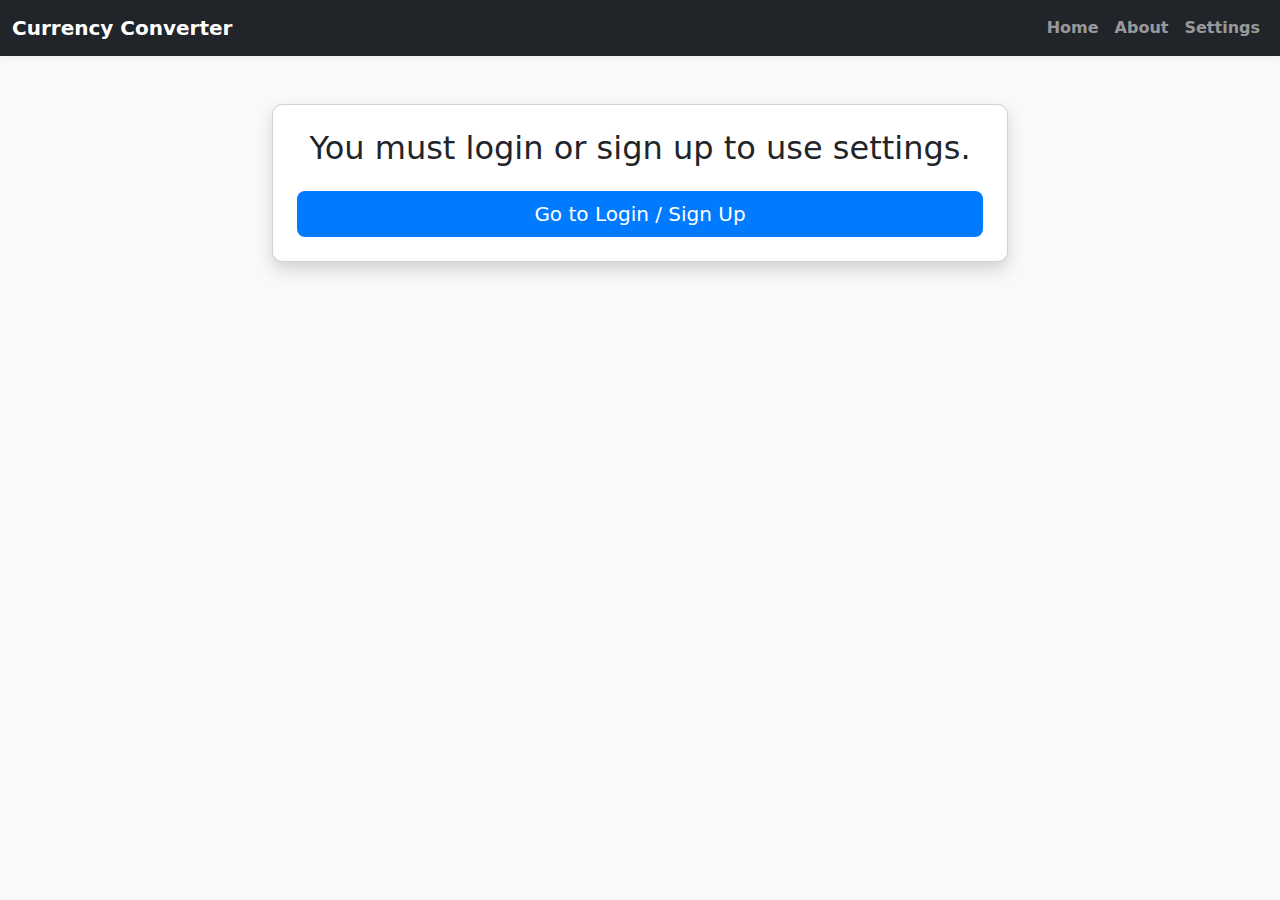
<file: Currency Converter App/settings.html>
<!DOCTYPE html>
<html lang="en">
<head>
  <meta charset="UTF-8">
  <meta name="viewport" content="width=device-width, initial-scale=1.0">
  <title>Settings - Currency Converter</title>
  <link href="https://cdn.jsdelivr.net/npm/bootstrap@5.3.0/dist/css/bootstrap.min.css" rel="stylesheet">
  <link rel="stylesheet" href="styles.css">
</head>
<body>
  <script>
    // Show signup/login button if not logged in
    if (!localStorage.getItem('loggedIn') || localStorage.getItem('loggedIn') !== 'true') {
      document.addEventListener('DOMContentLoaded', function() {
        const container = document.querySelector('.container');
        container.innerHTML = `
          <div class="row justify-content-center mt-5">
            <div class="col-md-8">
              <div class="card p-4 shadow text-center">
                <h2 class="mb-4">You must login or sign up to use settings.</h2>
                <a href="signup.html" class="btn btn-primary btn-lg">Go to Login / Sign Up</a>
              </div>
            </div>
          </div>
        `;
      });
    }
  </script>
  <nav class="navbar navbar-expand-lg navbar-dark bg-dark" aria-label="Main navigation" style="box-shadow:0 2px 8px rgba(0,0,0,0.05);">
    <div class="container-fluid">
      <a class="navbar-brand fw-bold" href="index.html">Currency Converter</a>
      <button class="navbar-toggler" type="button" data-bs-toggle="collapse" data-bs-target="#navbarNavDropdown" aria-controls="navbarNavDropdown" aria-expanded="false" aria-label="Toggle navigation">
        <span class="navbar-toggler-icon"></span>
      </button>
      <div class="collapse navbar-collapse" id="navbarNavDropdown">
        <ul class="navbar-nav ms-auto">
          <li class="nav-item"><a class="nav-link fw-bold" href="index.html" data-translate="Home">Home</a></li>
          <li class="nav-item"><a class="nav-link fw-bold" href="about.html" data-translate="About">About</a></li>
          <li class="nav-item"><a class="nav-link fw-bold" href="settings.html" data-translate="Settings">Settings</a></li>
        </ul>
      </div>
    </div>
  </nav>
  <div class="container mt-5 mb-5">
    <div class="row justify-content-center">
      <div class="col-md-8">
        <div class="card p-4 shadow">
          <h2 class="mb-4 text-center" data-translate="Settings">Settings</h2>
          <form id="settings-form">
            <h4 class="mb-3" data-translate="Profile Management">Profile Management</h4>
            <div class="mb-3">
              <label for="settings-username" class="form-label" data-translate="Username"></label>
              <input type="text" class="form-control" id="settings-username" required>
            </div>
            <div class="mb-3">
              <label for="settings-email" class="form-label" data-translate="Email"></label>
              <input type="email" class="form-control" id="settings-email" required>
            </div>
            <div class="mb-3">
              <label for="settings-password" class="form-label" data-translate="Password"></label>
              <input type="password" class="form-control" id="settings-password" required>
            </div>
            <button type="button" class="btn btn-primary mb-3 w-100" id="update-profile" data-translate="Update Profile">Update Profile</button>
            <button type="button" class="btn btn-danger mb-3 w-100" id="clear-history" data-translate="Clear Conversion History">Clear Conversion History</button>
            <button type="button" class="btn btn-warning mb-3 w-100" id="export-data" data-translate="Export My Data">Export My Data</button>
            <h4 class="mb-3" data-translate="Preferences">Preferences</h4>
            <div class="mb-3">
              <label for="default-from" class="form-label" data-translate="Default From Currency">Default From Currency</label>
              <select class="form-select" id="default-from"></select>
            </div>
            <div class="mb-3">
              <label for="default-to" class="form-label" data-translate="Default To Currency">Default To Currency</label>
              <select class="form-select" id="default-to"></select>
            </div>
            <div class="mb-3">
              <label for="default-country" class="form-label" data-translate="Default Country">Default Country</label>
              <input type="text" class="form-control" id="default-country">
            </div>
            <div class="mb-3">
              <label for="default-city" class="form-label" data-translate="Default City">Default City</label>
              <input type="text" class="form-control" id="default-city">
            </div>
            <div class="form-check mb-3">
              <input class="form-check-input" type="checkbox" id="dark-mode-toggle">
              <label class="form-check-label" for="dark-mode-toggle" data-translate="Enable Dark Mode">Enable Dark Mode</label>
            </div>
            <div class="mb-3">
              <label for="color-blind-mode" class="form-label">Color Blind Mode</label>
              <select class="form-select" id="color-blind-mode">
                <option value="none">None</option>
                <option value="protanopia">Protanopia (Red-Blind)</option>
                <option value="deuteranopia">Deuteranopia (Green-Blind)</option>
                <option value="tritanopia">Tritanopia (Blue-Blind)</option>
              </select>
            </div>
            <div class="mb-3">
              <label for="language-select" class="form-label" data-translate="Language">Language</label>
              <select class="form-select" id="language-select">
                <option value="en">English</option>
                <option value="ceb">Cebuano</option>
                <option value="es">Spanish</option>
                <option value="fr">French</option>
                <option value="de">German</option>
                <option value="zh">Chinese</option>
              </select>
            </div>
            <h4 class="mb-3">Accessibility</h4>
            <div class="mb-3">
              <label for="font-size" class="form-label" data-translate="Font Size">Font Size</label>
              <select class="form-select" id="font-size">
                <option value="normal">Normal</option>
                <option value="large">Large</option>
                <option value="xlarge">Extra Large</option>
              </select>
            </div>
            <div class="form-check mb-3">
              <input class="form-check-input" type="checkbox" id="high-contrast-toggle">
              <label class="form-check-label" for="high-contrast-toggle" data-translate="Enable High Contrast Mode">Enable High Contrast Mode</label>
            </div>
            <h4 class="mb-3" data-translate="Data & Privacy">Data & Privacy</h4>
            <button type="button" class="btn btn-danger mb-3 w-100" id="clear-data" data-translate="Clear All My Data">Clear All My Data</button>
            <a href="#" class="btn btn-secondary w-100 mb-3" id="privacy-policy" data-translate="View Privacy Policy">View Privacy Policy</a>
          </form>
          <div id="settings-result" class="mt-3 text-center"></div>
        </div>
      </div>
    </div>
  </div>
  <script src="https://cdn.jsdelivr.net/npm/bootstrap@5.3.0/dist/js/bootstrap.bundle.min.js"></script>
  <script>
    // Simple translation dictionary
    const translations = {
      en: {
        'Settings': 'Settings',
        'Profile Management': 'Profile Management',
        'Username': 'Username',
        'Email': 'Email',
        'Password': 'Password',
        'Update Profile': 'Update Profile',
        'Clear Conversion History': 'Clear Conversion History',
        'Export My Data': 'Export My Data',
        'Preferences': 'Preferences',
        'Default From Currency': 'Default From Currency',
        'Default To Currency': 'Default To Currency',
        'Default Country': 'Default Country',
        'Default City': 'Default City',
        'Enable Dark Mode': 'Enable Dark Mode',
        'Language': 'Language',
        'Font Size': 'Font Size',
        'Enable High Contrast Mode': 'Enable High Contrast Mode',
        'Data & Privacy': 'Data & Privacy',
        'Clear All My Data': 'Clear All My Data',
        'View Privacy Policy': 'View Privacy Policy'
  , 'Home': 'Home',
  'About': 'About'
      },
      ceb: {
        'Settings': 'Mga Setting',
        'Profile Management': 'Pagdumala sa Profile',
        'Username': 'Username',
        'Email': 'Email',
        'Password': 'Password',
        'Update Profile': 'I-update ang Profile',
        'Clear Conversion History': 'Limpyohi ang Kasaysayan sa Pagbalhin',
        'Export My Data': 'I-export ang Akong Datos',
        'Preferences': 'Mga Paborito',
        'Default From Currency': 'Default nga Gikan nga Salapi',
        'Default To Currency': 'Default nga Padulong nga Salapi',
        'Default Country': 'Default nga Nasud',
        'Default City': 'Default nga Siyudad',
        'Enable Dark Mode': 'I-enable ang Dark Mode',
        'Language': 'Pinulongan',
        'Font Size': 'Kadak-on sa Font',
        'Enable High Contrast Mode': 'I-enable ang High Contrast Mode',
        'Data & Privacy': 'Datos ug Privacy',
        'Clear All My Data': 'Limpyohi ang Tanan Akong Datos',
        'View Privacy Policy': 'Tan-awa ang Privacy Policy'
  , 'Home': 'Balay',
  'About': 'Mahitungod'
      },
      es: {
        'Settings': 'Configuración',
        'Profile Management': 'Gestión de perfil',
        'Username': 'Usuario',
        'Email': 'Correo electrónico',
        'Password': 'Contraseña',
        'Update Profile': 'Actualizar perfil',
        'Clear Conversion History': 'Borrar historial de conversiones',
        'Export My Data': 'Exportar mis datos',
        'Preferences': 'Preferencias',
        'Default From Currency': 'Moneda de origen predeterminada',
        'Default To Currency': 'Moneda de destino predeterminada',
        'Default Country': 'País predeterminado',
        'Default City': 'Ciudad predeterminada',
        'Enable Dark Mode': 'Activar modo oscuro',
        'Language': 'Idioma',
        'Font Size': 'Tamaño de fuente',
        'Enable High Contrast Mode': 'Activar modo alto contraste',
        'Data & Privacy': 'Datos y privacidad',
        'Clear All My Data': 'Borrar todos mis datos',
        'View Privacy Policy': 'Ver política de privacidad'
      },
      fr: {
        'Settings': 'Paramètres',
        'Profile Management': 'Gestion du profil',
        'Username': 'Nom d’utilisateur',
        'Email': 'E-mail',
        'Password': 'Mot de passe',
        'Update Profile': 'Mettre à jour le profil',
        'Clear Conversion History': 'Effacer l’historique des conversions',
        'Export My Data': 'Exporter mes données',
        'Preferences': 'Préférences',
        'Default From Currency': 'Devise d’origine par défaut',
        'Default To Currency': 'Devise de destination par défaut',
        'Default Country': 'Pays par défaut',
        'Default City': 'Ville par défaut',
        'Enable Dark Mode': 'Activer le mode sombre',
        'Language': 'Langue',
        'Font Size': 'Taille de police',
        'Enable High Contrast Mode': 'Activer le mode contraste élevé',
        'Data & Privacy': 'Données et confidentialité',
        'Clear All My Data': 'Effacer toutes mes données',
        'View Privacy Policy': 'Voir la politique de confidentialité'
      },
      de: {
        'Settings': 'Einstellungen',
        'Profile Management': 'Profilverwaltung',
        'Username': 'Benutzername',
        'Email': 'E-Mail',
        'Password': 'Passwort',
        'Update Profile': 'Profil aktualisieren',
        'Clear Conversion History': 'Konvertierungshistorie löschen',
        'Export My Data': 'Meine Daten exportieren',
        'Preferences': 'Einstellungen',
        'Default From Currency': 'Standard-Ausgangswährung',
        'Default To Currency': 'Standard-Zielwährung',
        'Default Country': 'Standardland',
        'Default City': 'Standardstadt',
        'Enable Dark Mode': 'Dunkelmodus aktivieren',
        'Language': 'Sprache',
        'Font Size': 'Schriftgröße',
        'Enable High Contrast Mode': 'Hoher Kontrast aktivieren',
        'Data & Privacy': 'Daten & Datenschutz',
        'Clear All My Data': 'Alle meine Daten löschen',
        'View Privacy Policy': 'Datenschutzrichtlinie anzeigen'
      },
      zh: {
        'Settings': '设置',
        'Profile Management': '个人资料管理',
        'Username': '用户名',
        'Email': '电子邮件',
        'Password': '密码',
        'Update Profile': '更新个人资料',
        'Clear Conversion History': '清除兑换历史',
        'Export My Data': '导出我的数据',
        'Preferences': '偏好',
        'Default From Currency': '默认源货币',
        'Default To Currency': '默认目标货币',
        'Default Country': '默认国家',
        'Default City': '默认城市',
        'Enable Dark Mode': '启用深色模式',
        'Language': '语言',
        'Font Size': '字体大小',
        'Enable High Contrast Mode': '启用高对比度模式',
        'Data & Privacy': '数据和隐私',
        'Clear All My Data': '清除我的所有数据',
        'View Privacy Policy': '查看隐私政策'
      }
    };

    function translateUI(lang) {
      const dict = translations[lang] || translations['en'];
      // Translate headings and labels
      document.querySelectorAll('[data-translate]').forEach(el => {
        const key = el.getAttribute('data-translate');
        if (dict[key]) el.textContent = dict[key];
      });
    }

    // On language change, translate UI
    document.getElementById('language-select').addEventListener('change', function() {
      translateUI(this.value);
    });

    // On page load, translate UI to selected language
    document.addEventListener('DOMContentLoaded', function() {
      const lang = document.getElementById('language-select').value;
      translateUI(lang);
    });
    // Supported currencies for dropdowns
    const supportedCurrencies = [
      'USD','EUR','GBP','JPY','AUD','CAD','CHF','CNY','SGD','INR','KRW','PHP','NZD','MXN','ZAR','BRL','TRY','SEK','NOK','DKK','PLN','THB','IDR','MYR','CZK','HUF','ILS'
    ];
    function fillCurrencyDropdown(id) {
      const select = document.getElementById(id);
      select.innerHTML = '';
      supportedCurrencies.forEach(cur => {
        const opt = document.createElement('option');
        opt.value = cur;
        opt.textContent = cur;
        select.appendChild(opt);
      });
    }
    fillCurrencyDropdown('default-from');
    fillCurrencyDropdown('default-to');

    // Load settings from localStorage
    function loadSettings() {
      const username = localStorage.getItem('username') || '';
      let users = JSON.parse(localStorage.getItem('users') || '[]');
      const user = users.find(u => u.username === username) || {};
      document.getElementById('settings-username').value = user.username || '';
      document.getElementById('settings-email').value = user.email || '';
      document.getElementById('settings-password').value = user.password || '';
      // Load preferences from profile
      let profile = JSON.parse(localStorage.getItem(`profile_${username}`) || '{}');
  document.getElementById('default-from').value = profile.defaultFrom || 'USD';
  document.getElementById('default-to').value = profile.defaultTo || 'EUR';
  document.getElementById('default-country').value = profile.defaultCountry || '';
  document.getElementById('default-city').value = profile.defaultCity || '';
  document.getElementById('dark-mode-toggle').checked = profile.darkMode === true;
  document.getElementById('color-blind-mode').value = profile.colorBlindMode || 'none';
  document.getElementById('language-select').value = profile.language || 'en';
  document.getElementById('font-size').value = profile.fontSize || 'normal';
  document.getElementById('high-contrast-toggle').checked = profile.highContrast === true;
      // Apply color blind mode to settings page
      document.body.classList.remove('protanopia', 'deuteranopia', 'tritanopia');
      if (profile.colorBlindMode === 'protanopia') {
        document.body.classList.add('protanopia');
      } else if (profile.colorBlindMode === 'deuteranopia') {
        document.body.classList.add('deuteranopia');
      } else if (profile.colorBlindMode === 'tritanopia') {
        document.body.classList.add('tritanopia');
      }
      // Apply dark mode to settings page if enabled
      if (profile.darkMode === true) {
        document.body.classList.add('dark-mode');
        document.querySelectorAll('.navbar').forEach(el => el.classList.add('dark-mode'));
        document.querySelectorAll('.card').forEach(el => el.classList.add('dark-mode'));
        document.querySelectorAll('.form-control').forEach(el => el.classList.add('dark-mode'));
        document.querySelectorAll('.btn-outline-light').forEach(el => el.classList.add('dark-mode'));
      }
    }
    loadSettings();

    // Save settings to localStorage
    function saveSettings() {
  const username = localStorage.getItem('username');
  if (!username) return;
  let profile = JSON.parse(localStorage.getItem(`profile_${username}`) || '{}');
  profile.defaultFrom = document.getElementById('default-from').value;
  profile.defaultTo = document.getElementById('default-to').value;
  profile.defaultCountry = document.getElementById('default-country').value;
  profile.defaultCity = document.getElementById('default-city').value;
  profile.darkMode = document.getElementById('dark-mode-toggle').checked;
  profile.language = document.getElementById('language-select').value;
  profile.fontSize = document.getElementById('font-size').value;
  profile.highContrast = document.getElementById('high-contrast-toggle').checked;
  localStorage.setItem(`profile_${username}` , JSON.stringify(profile));
    }

    document.getElementById('update-profile').onclick = function() {
      let users = JSON.parse(localStorage.getItem('users') || '[]');
      const oldUsername = localStorage.getItem('username');
      const username = document.getElementById('settings-username').value.trim();
      const email = document.getElementById('settings-email').value.trim();
      const password = document.getElementById('settings-password').value;
      // Find current user
      const currentUser = users.find(u => u.username === oldUsername) || {};
      // Check for changes
      const changed = (username !== currentUser.username) || (email !== currentUser.email) || (password !== currentUser.password);
      // Prevent duplicate username/email
      if (users.some(u => u.username === username && u.username !== oldUsername)) {
        document.getElementById('settings-result').textContent = 'Username already exists.';
        return;
      }
      if (users.some(u => u.email === email && u.username !== oldUsername)) {
        document.getElementById('settings-result').textContent = 'Email already exists.';
        return;
      }
      // Always save preferences to profile
      let profile = JSON.parse(localStorage.getItem(`profile_${oldUsername}`) || '{}');
      const newPrefs = {
        defaultFrom: document.getElementById('default-from').value,
        defaultTo: document.getElementById('default-to').value,
        defaultCountry: document.getElementById('default-country').value,
        defaultCity: document.getElementById('default-city').value,
        darkMode: document.getElementById('dark-mode-toggle').checked,
        colorBlindMode: document.getElementById('color-blind-mode').value,
        language: document.getElementById('language-select').value,
        fontSize: document.getElementById('font-size').value,
        highContrast: document.getElementById('high-contrast-toggle').checked
      };
      let prefsChanged = false;
      for (const key in newPrefs) {
        if (profile[key] !== newPrefs[key]) prefsChanged = true;
        profile[key] = newPrefs[key];
      }
      // If username changed, migrate profile to new key
      if (username !== oldUsername) {
        localStorage.removeItem(`profile_${oldUsername}`);
        localStorage.setItem(`profile_${username}`, JSON.stringify(profile));
      } else {
        localStorage.setItem(`profile_${username}`, JSON.stringify(profile));
      }
      // Immediately apply color blind mode
      document.body.classList.remove('protanopia', 'deuteranopia', 'tritanopia');
      if (profile.colorBlindMode === 'protanopia') {
        document.body.classList.add('protanopia');
      } else if (profile.colorBlindMode === 'deuteranopia') {
        document.body.classList.add('deuteranopia');
      } else if (profile.colorBlindMode === 'tritanopia') {
        document.body.classList.add('tritanopia');
      }
      // Always redirect to home after update
      window.location.href = 'index.html';
    };

    document.getElementById('clear-history').onclick = function() {
      const username = localStorage.getItem('username');
      if (!username) return;
      let profile = JSON.parse(localStorage.getItem(`profile_${username}`) || '{}');
      profile.conversions = [];
      localStorage.setItem(`profile_${username}`, JSON.stringify(profile));
      document.getElementById('settings-result').textContent = 'Conversion history cleared!';
    };

    document.getElementById('export-data').onclick = function() {
      const username = localStorage.getItem('username');
      if (!username) return;
      let profile = localStorage.getItem(`profile_${username}`) || '{}';
      const blob = new Blob([profile], {type: 'application/json'});
      const url = URL.createObjectURL(blob);
      const a = document.createElement('a');
      a.href = url;
      a.download = `${username}_profile.json`;
      a.click();
      URL.revokeObjectURL(url);
      document.getElementById('settings-result').textContent = 'Data exported!';
    };

    document.getElementById('clear-data').onclick = function() {
      if (confirm('Are you sure you want to clear all your data? This cannot be undone.')) {
        const username = localStorage.getItem('username');
        if (username) {
          localStorage.removeItem(`profile_${username}`);
        }
        localStorage.removeItem('username');
        localStorage.removeItem('loggedIn');
        document.getElementById('settings-result').textContent = 'All your data has been cleared.';
      }
    };

    document.getElementById('dark-mode-toggle').onchange = function() {
      document.body.classList.toggle('dark-mode', this.checked);
      saveSettings();
    };
    document.getElementById('font-size').onchange = function() {
      const size = this.value;
      document.body.style.fontSize = size === 'normal' ? '' : (size === 'large' ? '1.2rem' : '1.4rem');
      saveSettings();
    };
    document.getElementById('high-contrast-toggle').onchange = function() {
      document.body.classList.toggle('high-contrast', this.checked);
      saveSettings();
    };
    document.getElementById('privacy-policy').onclick = function(e) {
      e.preventDefault();
      alert('Your data is stored locally in your browser. No information is sent to any server.');
    };
  </script>
</body>
</html>
</file>
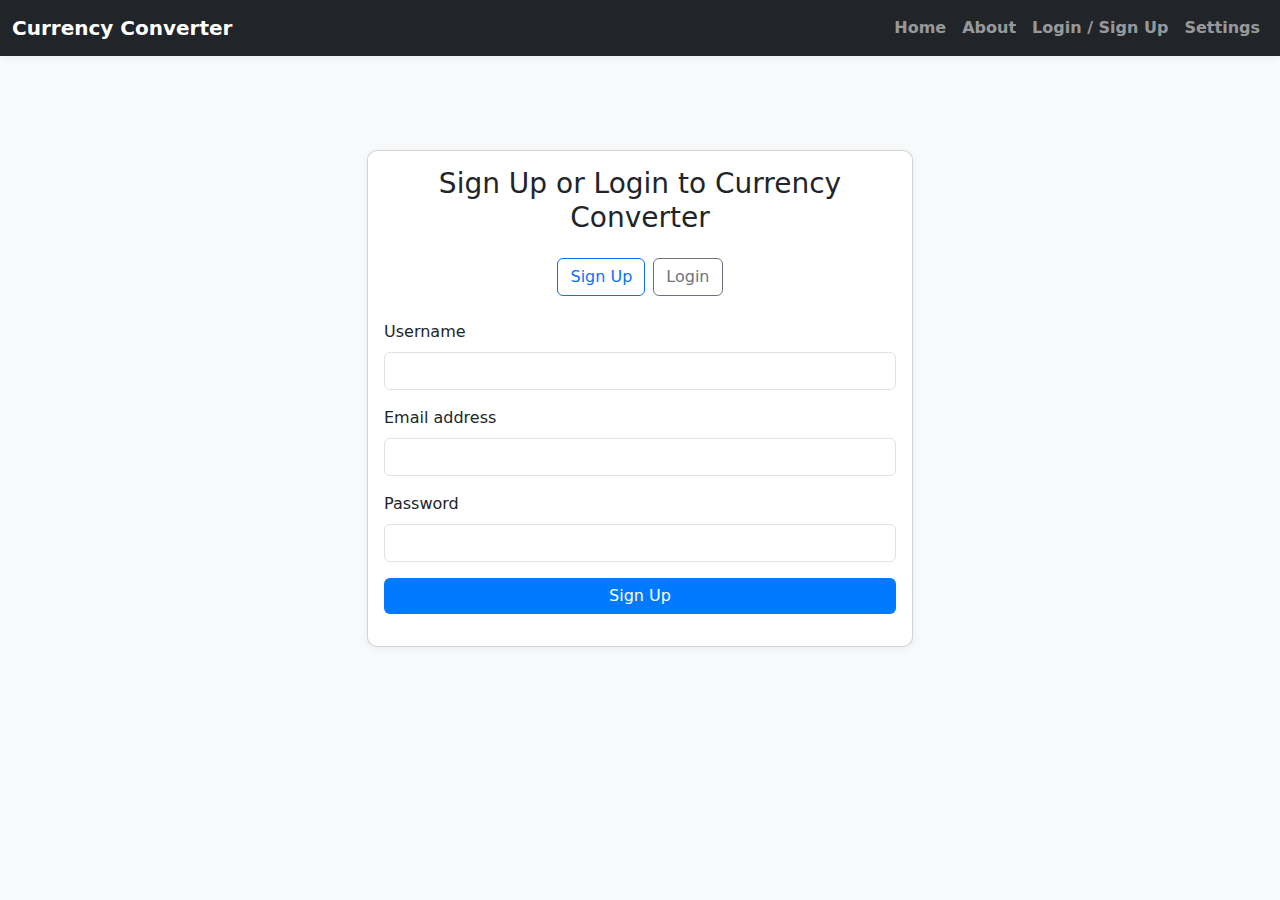
<file: Currency Converter App/signup.html>
<!DOCTYPE html>
<html lang="en">
<head>
    <script>
      const translations = {
        en: {
          'Home': 'Home',
          'About': 'About',
          'Login / Sign Up': 'Login / Sign Up',
          'Settings': 'Settings',
          'Sign Up or Login to Currency Converter': 'Sign Up or Login to Currency Converter',
          'Sign Up': 'Sign Up',
          'Login': 'Login',
          'Username': 'Username',
          'Email address': 'Email address',
          'Password': 'Password',
          'Change account': 'Change account',
          'Dark Mode': 'Dark Mode',
          'Light Mode': 'Light Mode',
        },
        ceb: {
          'Home': 'Balay',
          'About': 'Mahitungod',
          'Login / Sign Up': 'Login / Pagparehistro',
          'Settings': 'Mga Setting',
          'Sign Up or Login to Currency Converter': 'Pagparehistro o Pag-login sa Currency Converter',
          'Sign Up': 'Pagparehistro',
          'Login': 'Pag-login',
          'Username': 'Username',
          'Email address': 'Email address',
          'Password': 'Password',
          'Change account': 'Usba ang account',
          'Dark Mode': 'Dark Mode',
          'Light Mode': 'Hayag nga Mode',
        }
      };
      function translateUI(lang) {
        const dict = translations[lang] || translations['en'];
        document.querySelectorAll('[data-translate]').forEach(el => {
          const key = el.getAttribute('data-translate');
          if (dict[key]) el.textContent = dict[key];
        });
        if (document.getElementById('darkModeToggle')) {
          document.getElementById('darkModeToggle').textContent = dict[document.body.classList.contains('dark-mode') ? 'Light Mode' : 'Dark Mode'];
        }
      }
      document.addEventListener('DOMContentLoaded', function() {
        let lang = 'en';
        const username = localStorage.getItem('username');
        if (username) {
          let profile = JSON.parse(localStorage.getItem(`profile_${username}`) || '{}');
          if (profile.language) lang = profile.language;
        }
        translateUI(lang);
      });
    </script>
    <meta charset="UTF-8">
    <meta name="viewport" content="width=device-width, initial-scale=1.0">
    <title>Login / Sign Up - Currency Converter</title>
    <link href="https://cdn.jsdelivr.net/npm/bootstrap@5.3.0/dist/css/bootstrap.min.css" rel="stylesheet">
    <link rel="stylesheet" href="styles.css">
</head>
<body>
    <nav class="navbar navbar-expand-lg navbar-dark bg-dark" aria-label="Main navigation" style="box-shadow:0 2px 8px rgba(0,0,0,0.05);">
        <div class="container-fluid">
            <a class="navbar-brand fw-bold" href="index.html">Currency Converter</a>
            <button class="navbar-toggler" type="button" data-bs-toggle="collapse" data-bs-target="#navbarNavDropdown" aria-controls="navbarNavDropdown" aria-expanded="false" aria-label="Toggle navigation">
                <span class="navbar-toggler-icon"></span>
            </button>
            <div class="collapse navbar-collapse" id="navbarNavDropdown">
                <ul class="navbar-nav ms-auto">
                    <li class="nav-item">
                        <a class="nav-link fw-bold" href="index.html" data-translate="Home">Home</a>
                    </li>
                    <li class="nav-item">
                        <a class="nav-link fw-bold" href="about.html" data-translate="About">About</a>
                    </li>
                    <li class="nav-item">
                        <a class="nav-link fw-bold" href="signup.html" data-translate="Login / Sign Up">Login / Sign Up</a>
                    </li>
                    <li class="nav-item">
                        <a class="nav-link fw-bold" href="settings.html" data-translate="Settings">Settings</a>
                    </li>
                </ul>
            </div>
        </div>
    </nav>
    <div class="container-fluid mt-2 mb-2 text-end">
        <button id="darkModeToggle" class="btn btn-outline-light" aria-label="Toggle dark mode">Dark Mode</button>
    </div>
    <div class="container mt-5">
        <div class="row justify-content-center">
            <div class="col-md-6">
                <div class="card">
                    <div class="card-body">
            <h3 class="card-title text-center mb-4" id="auth-title" data-translate="Sign Up or Login to Currency Converter">Sign Up or Login to Currency Converter</h3>
            <div class="d-flex justify-content-center mb-4">
              <button type="button" class="btn btn-outline-primary me-2" id="show-signup" data-translate="Sign Up">Sign Up</button>
              <button type="button" class="btn btn-outline-secondary" id="show-login" data-translate="Login">Login</button>
            </div>
            <form id="signup-form" aria-label="Sign up form">
              <div class="mb-3">
                <label for="signup-username" class="form-label" data-translate="Username"></label>
                <input type="text" class="form-control" id="signup-username" required>
              </div>
              <div class="mb-3">
                <label for="signup-email" class="form-label" data-translate="Email address"></label>
                <input type="email" class="form-control" id="signup-email" required>
              </div>
              <div class="mb-3">
                <label for="signup-password" class="form-label" data-translate="Password"></label>
                <input type="password" class="form-control" id="signup-password" required>
              </div>
              <button type="submit" class="btn btn-primary w-100" aria-label="Sign up" data-translate="Sign Up">Sign Up</button>
            </form>
            <form id="login-form" style="display:none;" aria-label="Login form">
              <div class="mb-3">
                <label for="login-username" class="form-label" data-translate="Username"></label>
                <input type="text" class="form-control" id="login-username" required>
              </div>
              <div class="mb-3">
                <label for="login-password" class="form-label" data-translate="Password"></label>
                <input type="password" class="form-control" id="login-password" required>
              </div>
              <button type="submit" class="btn btn-primary w-100" aria-label="Login" data-translate="Login">Login</button>
            </form>
            <div id="auth-result" class="mt-3 text-center"></div>
            <button id="change-account-btn" class="btn btn-warning w-100 mt-3" style="display:none;" aria-label="Change account" data-translate="Change account">Change Account</button>
                    </div>
                </div>
            </div>
        </div>
    </div>
    <script src="https://cdn.jsdelivr.net/npm/bootstrap@5.3.0/dist/js/bootstrap.bundle.min.js"></script>
    <script>
      // ===============================
      // Signup/Login Page Scripts
      // ===============================

      // SECTION: Dark Mode Toggle
      // Handles dark mode button and state
      function setDarkMode(enabled) {
        document.body.classList.toggle('dark-mode', enabled);
        document.querySelectorAll('.navbar').forEach(el => el.classList.toggle('dark-mode', enabled));
        document.querySelectorAll('.card').forEach(el => el.classList.toggle('dark-mode', enabled));
        document.querySelectorAll('.form-control').forEach(el => el.classList.toggle('dark-mode', enabled));
        document.querySelectorAll('#darkModeToggle').forEach(el => el.classList.toggle('dark-mode', enabled));
        localStorage.setItem('darkMode', enabled ? 'true' : 'false');
        document.getElementById('darkModeToggle').textContent = enabled ? 'Light Mode' : 'Dark Mode';
      }
      document.getElementById('darkModeToggle').addEventListener('click', function() {
        const enabled = document.body.classList.contains('dark-mode');
        setDarkMode(!enabled);
      });
      // On load, set mode from localStorage
      if(localStorage.getItem('darkMode') === 'true') {
        setDarkMode(true);
      }

      // SECTION: UI Initialization
      // Loads dark mode from localStorage
      document.addEventListener('DOMContentLoaded', function() {
        let lang = 'en';
        const username = localStorage.getItem('username');
        if (username) {
          let profile = JSON.parse(localStorage.getItem(`profile_${username}`) || '{}');
          if (profile.language) lang = profile.language;
        }
        translateUI(lang);
      });

      // SECTION: Signup/Login Form Logic
      // Handles signup and login form submission
      document.addEventListener('DOMContentLoaded', function() {
        // Show logged in state, allow change account
        function showLoggedInUI(username) {
          const authTitle = document.getElementById('auth-title');
          const signupForm = document.getElementById('signup-form');
          const loginForm = document.getElementById('login-form');
          const showSignup = document.getElementById('show-signup');
          const showLogin = document.getElementById('show-login');
          const authResult = document.getElementById('auth-result');
          const changeAccountBtn = document.getElementById('change-account-btn');
          if (authTitle) authTitle.textContent = `Logged in as ${username}`;
          if (signupForm) signupForm.style.display = 'none';
          if (loginForm) loginForm.style.display = 'none';
          if (showSignup) showSignup.disabled = true;
          if (showLogin) showLogin.disabled = true;
          if (authResult) authResult.textContent = `You are logged in as ${username}.`;
          if (changeAccountBtn) changeAccountBtn.style.display = '';
        }

        if(localStorage.getItem('loggedIn') === 'true') {
          const username = localStorage.getItem('username') || 'User';
          showLoggedInUI(username);
        }
        // Toggle between login and signup forms using page buttons
        var showSignupBtn = document.getElementById('show-signup');
        var showLoginBtn = document.getElementById('show-login');
        function setActiveButton(active) {
          if (active === 'signup') {
            showSignupBtn.classList.remove('btn-outline-secondary');
            showSignupBtn.classList.add('btn-outline-primary');
            showLoginBtn.classList.remove('btn-outline-primary');
            showLoginBtn.classList.add('btn-outline-secondary');
          } else {
            showLoginBtn.classList.remove('btn-outline-secondary');
            showLoginBtn.classList.add('btn-outline-primary');
            showSignupBtn.classList.remove('btn-outline-primary');
            showSignupBtn.classList.add('btn-outline-secondary');
          }
        }
        if (showSignupBtn) {
          showSignupBtn.addEventListener('click', function() {
            var signupForm = document.getElementById('signup-form');
            var loginForm = document.getElementById('login-form');
            var authTitle = document.getElementById('auth-title');
            var authResult = document.getElementById('auth-result');
            if (signupForm) signupForm.style.display = '';
            if (loginForm) loginForm.style.display = 'none';
            if (authTitle) authTitle.textContent = 'Sign Up';
            if (authResult) authResult.textContent = '';
            setActiveButton('signup');
          });
        }
        if (showLoginBtn) {
          showLoginBtn.addEventListener('click', function() {
            var signupForm = document.getElementById('signup-form');
            var loginForm = document.getElementById('login-form');
            var authTitle = document.getElementById('auth-title');
            var authResult = document.getElementById('auth-result');
            if (signupForm) signupForm.style.display = 'none';
            if (loginForm) loginForm.style.display = '';
            if (authTitle) authTitle.textContent = 'Login';
            if (authResult) authResult.textContent = '';
            setActiveButton('login');
          });
        }
        // Set initial active button
        setActiveButton('signup');
        // Signup logic
        var signupForm = document.getElementById('signup-form');
        if (signupForm) {
          signupForm.addEventListener('submit', function(e) {
            e.preventDefault();
            const username = document.getElementById('signup-username').value.trim();
            const email = document.getElementById('signup-email').value.trim();
            const password = document.getElementById('signup-password').value;
            var showSignupBtn = document.getElementById('show-signup');
            var showLoginBtn = document.getElementById('show-login');
            var loginForm = document.getElementById('login-form');
            var authResult = document.getElementById('auth-result');
            // Check for duplicate username or email
            let users = JSON.parse(localStorage.getItem('users') || '[]');
            if (users.some(u => u.username === username)) {
              if (authResult) authResult.textContent = 'Username already exists.';
              return;
            }
            if (users.some(u => u.email === email)) {
              if (authResult) authResult.textContent = 'Email already exists.';
              return;
            }
            if(username && email && password) {
              users.push({username, email, password});
              localStorage.setItem('users', JSON.stringify(users));
              localStorage.setItem('loggedIn', 'true');
              localStorage.setItem('username', username);
              if (authResult) authResult.textContent = `Account created! Logged in as ${username}.`;
              if (showSignupBtn) showSignupBtn.disabled = true;
              if (showLoginBtn) showLoginBtn.disabled = true;
              signupForm.style.display = 'none';
              if (loginForm) loginForm.style.display = 'none';
              const changeAccountBtn = document.getElementById('change-account-btn');
              if (changeAccountBtn) changeAccountBtn.style.display = '';
              const authTitle = document.getElementById('auth-title');
              if (authTitle) authTitle.textContent = `Logged in as ${username}`;
            } else {
              if (authResult) authResult.textContent = 'Please enter valid credentials.';
            }
          });
        }
        // Login logic
        var loginForm = document.getElementById('login-form');
        if (loginForm) {
          loginForm.addEventListener('submit', function(e) {
            e.preventDefault();
            const username = document.getElementById('login-username').value.trim();
            const password = document.getElementById('login-password').value;
            var showSignupBtn = document.getElementById('show-signup');
            var showLoginBtn = document.getElementById('show-login');
            var signupForm = document.getElementById('signup-form');
            var authResult = document.getElementById('auth-result');
            let users = JSON.parse(localStorage.getItem('users') || '[]');
            const user = users.find(u => u.username === username && u.password === password);
            if(user) {
              localStorage.setItem('loggedIn', 'true');
              localStorage.setItem('username', username);
              if (authResult) authResult.textContent = `Login successful! Logged in as ${username}.`;
              if (showSignupBtn) showSignupBtn.disabled = true;
              if (showLoginBtn) showLoginBtn.disabled = true;
              if (signupForm) signupForm.style.display = 'none';
              loginForm.style.display = 'none';
              const changeAccountBtn = document.getElementById('change-account-btn');
              if (changeAccountBtn) changeAccountBtn.style.display = '';
              const authTitle = document.getElementById('auth-title');
              if (authTitle) authTitle.textContent = `Logged in as ${username}`;
            } else {
              if (authResult) authResult.textContent = 'Invalid username or password.';
            }
          });
        }
        // Change Account logic
        var changeAccountBtn = document.getElementById('change-account-btn');
        if (changeAccountBtn) {
          changeAccountBtn.addEventListener('click', function() {
            localStorage.setItem('loggedIn', 'false');
            localStorage.removeItem('username');
            // Reset UI to show signup/login
            const signupForm = document.getElementById('signup-form');
            const loginForm = document.getElementById('login-form');
            const showSignup = document.getElementById('show-signup');
            const showLogin = document.getElementById('show-login');
            const authResult = document.getElementById('auth-result');
            const authTitle = document.getElementById('auth-title');
            if (signupForm) signupForm.style.display = '';
            if (loginForm) loginForm.style.display = 'none';
            if (showSignup) showSignup.disabled = false;
            if (showLogin) showLogin.disabled = false;
            if (authResult) authResult.textContent = 'You have logged out. Please sign up or log in.';
            if (authTitle) authTitle.textContent = 'Sign Up';
            changeAccountBtn.style.display = 'none';
          });
        }
      });
    </script>
</body>
</html>
</file>
<file: Currency Converter App/styles.css>
body {
    background-color: #f8f9fa;
}

.card {
    border-radius: 10px;
    box-shadow: 0 2px 8px rgba(0,0,0,0.05);
}

.btn-primary {
    background-color: #007bff;
    border: none;
}

.btn-primary:hover {
    background-color: #0056b3;
}

#result {
    font-size: 1.2rem;
    color: #333;
}
</file>
